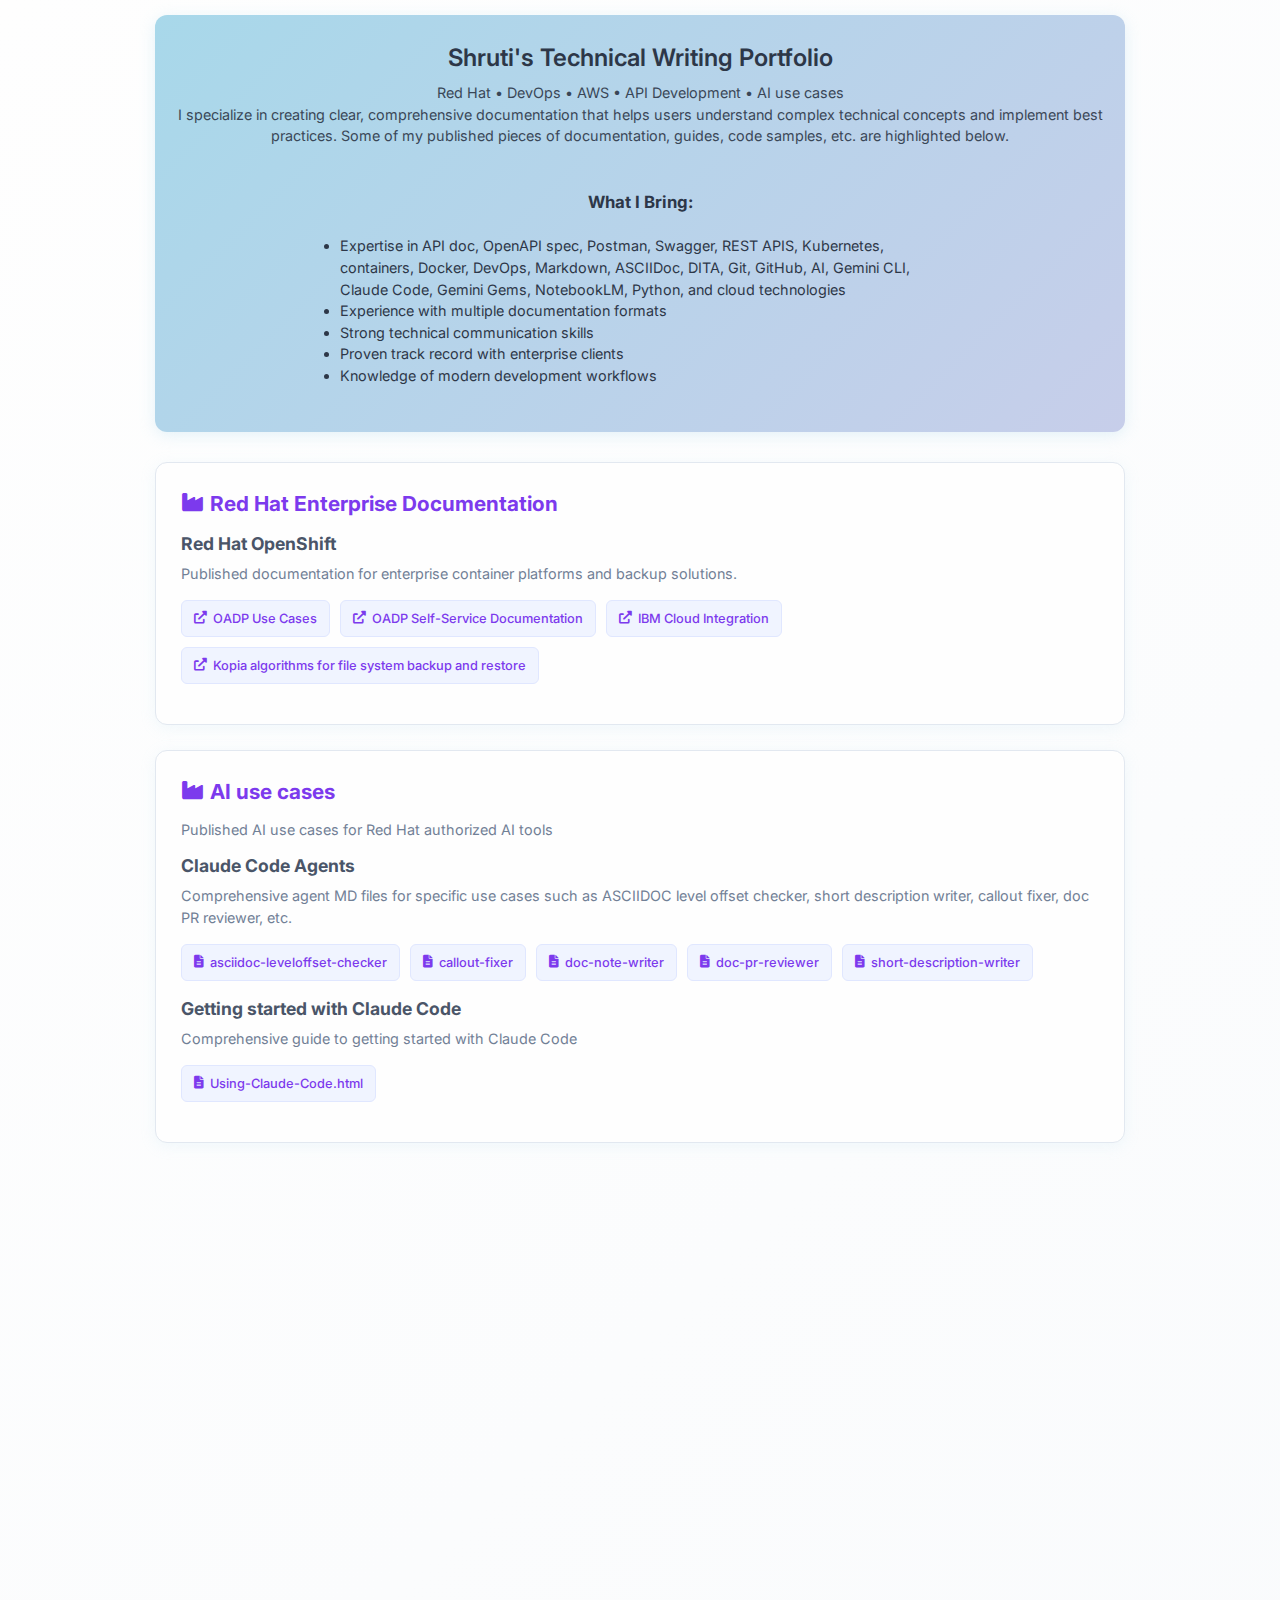
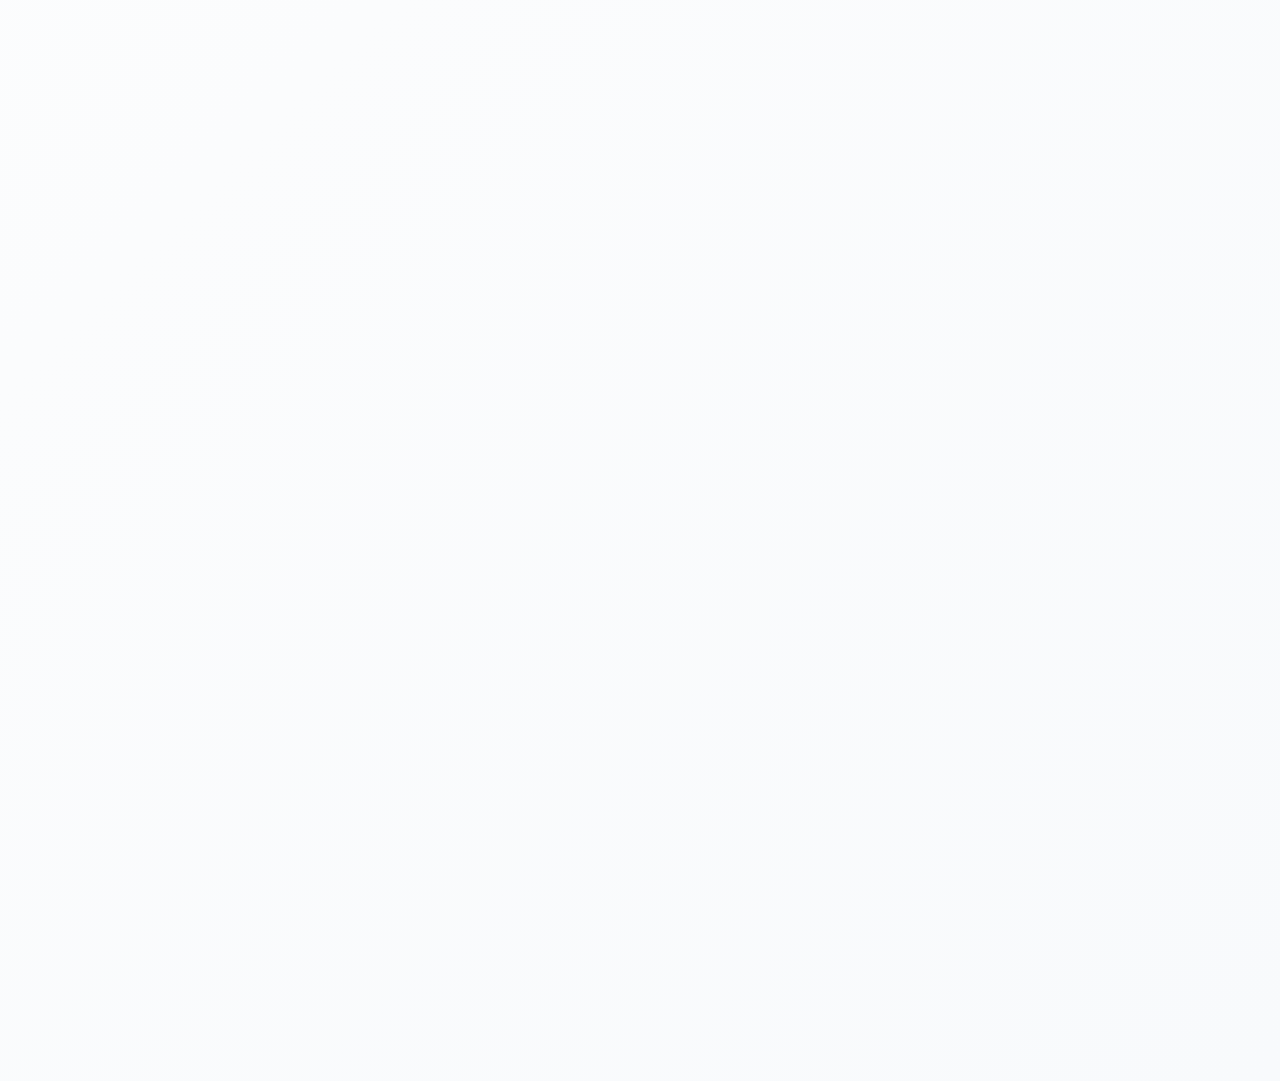
<file: index.html>
<!DOCTYPE html>
<html lang="en">
<head>
    <meta charset="UTF-8">
    <meta name="viewport" content="width=device-width, initial-scale=1.0">
    <title>Technical Writing Portfolio</title>
    <link href="https://cdnjs.cloudflare.com/ajax/libs/font-awesome/6.0.0/css/all.min.css" rel="stylesheet">
    <link href="https://fonts.googleapis.com/css2?family=Inter:wght@300;400;500;600;700&display=swap" rel="stylesheet">
    <link rel="stylesheet" href="profile.css">
</head>
<body>
    <div class="container">
        <!-- Header -->
        <div class="header">
            <h1>Shruti's Technical Writing Portfolio</h1>
            <p>Red Hat • DevOps • AWS • API Development • AI use cases</p>
            <p>I specialize in creating clear, comprehensive documentation that helps users understand complex technical concepts and implement best practices. Some of my published pieces of documentation, guides, code samples, etc. are highlighted below.</p>
            <br></br>
            <h3>What I Bring:</h3>
            <ul style="text-align: left; max-width: 600px; margin: 20px auto;">
                <li>Expertise in API doc, OpenAPI spec, Postman, Swagger, REST APIS, Kubernetes, containers, Docker, DevOps, Markdown, ASCIIDoc, DITA, Git, GitHub, AI, Gemini CLI, Claude Code, Gemini Gems, NotebookLM, Python, and cloud technologies</li>
                <li>Experience with multiple documentation formats</li>
                <li>Strong technical communication skills</li>
                <li>Proven track record with enterprise clients</li>
                <li>Knowledge of modern development workflows</li>
            </ul>
            
        </div>
       
        <!-- Enterprise Documentation Section -->
        <div class="section">
            <h2><i class="fas fa-industry"></i> Red Hat Enterprise Documentation</h2>
                        
            <h3>Red Hat OpenShift</h3>
            <p>Published documentation for enterprise container platforms and backup solutions.</p>
            
            <div class="files">
                <a href="https://docs.okd.io/4.19/backup_and_restore/application_backup_and_restore/oadp-use-cases/oadp-usecase-backup-using-odf.html#oadp-usecase-backup-odf_oadp-use-cases-backup" target="_blank" class="file-link link">
                    <i class="fas fa-external-link-alt"></i> OADP Use Cases
                </a>
                <a href="https://docs.okd.io/latest/backup_and_restore/application_backup_and_restore/oadp-self-service/oadp-self-service.html#oadp-self-service-overview_oadp-self-service" target="_blank" class="file-link link">
                    <i class="fas fa-external-link-alt"></i> OADP Self-Service Documentation
                </a>
                <a href="https://docs.redhat.com/en/documentation/openshift_container_platform/4.18/html/backup_and_restore/oadp-application-backup-and-restore#installing-oadp-ibm-cloud" target="_blank" class="file-link link">
                    <i class="fas fa-external-link-alt"></i> IBM Cloud Integration
                </a>
                <a href="https://docs.okd.io/latest/backup_and_restore/application_backup_and_restore/installing/overriding-kopia-algorithms.html" target="_blank" class="file-link link">
                    <i class="fas fa-external-link-alt"></i> Kopia algorithms for file system backup and restore
                </a>
                
            </div>
        </div>

        <!-- AI use cases Section -->
        <div class="section">
            <h2><i class="fas fa-industry"></i> AI use cases</h2>
            <p>Published AI use cases for Red Hat authorized AI tools</p>
             <h3>Claude Code Agents</h3>
            <p>Comprehensive agent MD files for specific use cases such as ASCIIDOC level offset checker, short description writer, callout fixer, doc PR reviewer, etc.</p>
            
            <div class="files">
                <a href="./Portfolio-data/AI-use-cases/Claude Code Agents/asciidoc-leveloffset-checker.md" target="_blank" class="file-link md">
                    <i class="fas fa-file-alt"></i> asciidoc-leveloffset-checker
                </a>
                <a href="./Portfolio-data/AI-use-cases/Claude Code Agents/callout-fixer.md" target="_blank" class="file-link md">
                    <i class="fas fa-file-alt"></i> callout-fixer
                </a>
                <a href="./Portfolio-data/AI-use-cases/Claude Code Agents/doc-note-writer.md" target="_blank" class="file-link md">
                    <i class="fas fa-file-alt"></i> doc-note-writer
                </a>
                <a href="./Portfolio-data/AI-use-cases/Claude Code Agents/doc-pr-reviewer.md" target="_blank" class="file-link md">
                    <i class="fas fa-file-alt"></i> doc-pr-reviewer
                </a>
                <a href="./Portfolio-data/AI-use-cases/Claude Code Agents/short-description-writer.md" target="_blank" class="file-link md">
                    <i class="fas fa-file-alt"></i> short-description-writer
                </a>
            </div>
         
             <h3>Getting started with Claude Code</h3>
            <p>Comprehensive guide to getting started with Claude Code</p>
             <div class="files">
                <a href="./Portfolio-data/AI-use-cases/Using-Claude-Code.html" target="_blank" class="file-link html">
                    <i class="fas fa-file-alt"></i> Using-Claude-Code.html
                </a>
                
            </div>
        </div>
        
        <!-- DevOps Section -->
        <div class="section">
            <h2><i class="fas fa-sync-alt"></i> DevOps & CI/CD</h2>
            <p>Comprehensive documentation covering CI/CD best practices, pipeline automation, and deployment strategies.</p>
            
            <h3>Continuous Integration & Delivery</h3>
            <p>Detailed guides on automated build processes, deployment pipelines, and environment management.</p>
            
            <div class="files">
                <a href="./Portfolio-data/DevOps/Devops_CI_CD.pdf" target="_blank" class="file-link pdf">
                    <i class="fas fa-file-pdf"></i> CI/CD Guide
                </a>
                <a href="./Portfolio-data/Markdown/Devops_CI_CD.md" target="_blank" class="file-link md">
                    <i class="fas fa-file-alt"></i> Markdown
                </a>
                <a href="./Portfolio-data/HTML/Devops_CI_CD.html" target="_blank" class="file-link html">
                    <i class="fas fa-file-code"></i> HTML
                </a>
                <a href="./Portfolio-data/DITA/Devops_CI_CD.dita" target="_blank" class="file-link dita">
                    <i class="fas fa-file-code"></i> DITA
                </a>
            </div>

            <h3>Infrastructure as Code</h3>
            <p>Guides on automating infrastructure provisioning and management using AWS CloudFormation.</p>
            
            <div class="files">
                <a href="./Portfolio-data/DevOps/Infrastructure_as_Code.pdf" target="_blank" class="file-link pdf">
                    <i class="fas fa-file-pdf"></i> IaC Guide
                </a>
                <a href="./Portfolio-data/Markdown/Infrastructure_as_Code.md" target="_blank" class="file-link md">
                    <i class="fas fa-file-alt"></i> Markdown
                </a>
                <a href="./Portfolio-data/HTML/Infrastructure_as_Code.html" target="_blank" class="file-link html">
                    <i class="fas fa-file-code"></i> HTML
                </a>
                <a href="./Portfolio-data/DITA/Infrastructure_as_Code.dita" target="_blank" class="file-link dita">
                    <i class="fas fa-file-code"></i> DITA
                </a>
            </div>

        </div>

        <!-- AWS Section -->
        <div class="section">
            <h2><i class="fas fa-cloud"></i> AWS Cloud Services</h2>
            <p>Practical examples and templates for AWS resource provisioning and management.</p>
            
            <h3>CloudFormation Templates</h3>
            <p>Sample S3 bucket creation template with best practices:</p>
            
            <div class="code-example">
                <pre><code>AWSTemplateFormatVersion: 2010-09-09
Resources:
  S3Bucket:
    Type: 'AWS::S3::Bucket'
    DeletionPolicy: Retain
    Properties:
      BucketName: sample-bucket
      AccessControl: PublicRead
Outputs:
  BucketName:
    Value: !Ref S3Bucket
    Description: Name of the sample Amazon S3 bucket</code></pre>
            </div>
            
            <a href="./Portfolio-data/AWS CloudFormation Templates/Create-S3-Bucket.yml" target="_blank" class="download-link pastel-button soft-blue">
                <i class="fas fa-download"></i> Download Template
            </a>

            <h3>EC2 Instance Management</h3>
            <p>Step-by-step guides for launching and connecting to Amazon EC2 instances across different platforms.</p>
            
            <div class="files">
                <a href="./Portfolio-data/How-To Guides/Connecting to an Amazon EC2 instance.md" target="_blank" class="file-link md">
                    <i class="fas fa-file-alt"></i> Connection Guide
                </a>
                <a href="./Portfolio-data/How-To Guides/Launching an Amazon EC2 instance.html" target="_blank" class="file-link html">
                    <i class="fas fa-file-code"></i> Launch Guide
                </a>
            </div>

            <h3>API Documentation</h3>
            <p>Comprehensive OpenAPI specifications for Amazon EC2 APIs with step-by-step implementation guides.</p>
            
            <div class="files">
                <a href="./Portfolio-data/API Documentation/Step-by-Step OpenAPI Specs Yaml/openapi_step8_fulldoc.yaml" target="_blank" class="file-link yaml">
                    <i class="fas fa-file-code"></i> Full API Spec
                </a>
                <a href="./Portfolio-data/API Documentation/OpenAPI Spec for Amazon EC2 API/openapi_amazon_ec2_describeavailabilityzones.yaml" target="_blank" class="file-link yaml">
                    <i class="fas fa-file-code"></i> EC2 API
                </a>
                <a href="./Portfolio-data/API Documentation/Step-by-Step OpenAPI Specs Yaml/" target="_blank" class="file-link link">
                    <i class="fas fa-folder"></i> Step-by-Step Guide
                </a>
            </div>

        </div>

        <!-- Voice Technology Section -->
        <div class="section">
            <h2><i class="fas fa-microphone"></i> Voice Technology</h2>
            <p>Complete course materials covering voice interface design and implementation for Alexa skills.</p>
            
            <h3>Alexa Skill Development</h3>
            <p>Comprehensive guides covering voice interface design, skill development, and best practices.</p>
            
            <div class="files">
                <a href="./Portfolio-data/Alexa Content/Alexa_Course Outline.pdf" target="_blank" class="file-link pdf">
                    <i class="fas fa-file-pdf"></i> Course Outline
                </a>
                <a href="./Portfolio-data/Alexa Content/Alexa_Build with Alexa.pdf" target="_blank" class="file-link pdf">
                    <i class="fas fa-file-pdf"></i> Build with Alexa
                </a>
                <a href="./Portfolio-data/Alexa Content/Alexa_How Alexa works.pdf" target="_blank" class="file-link pdf">
                    <i class="fas fa-file-pdf"></i> Voice Interface Guide
                </a>
                <a href="./Portfolio-data/Alexa Content/Alexa_Steps to build a skill.pdf" target="_blank" class="file-link pdf">
                    <i class="fas fa-file-pdf"></i> Skill Development Steps
                </a>
            </div>

        </div>       

            
        </div>     
 

    <script src="profile.js"></script>
</body>
</html>
</file>
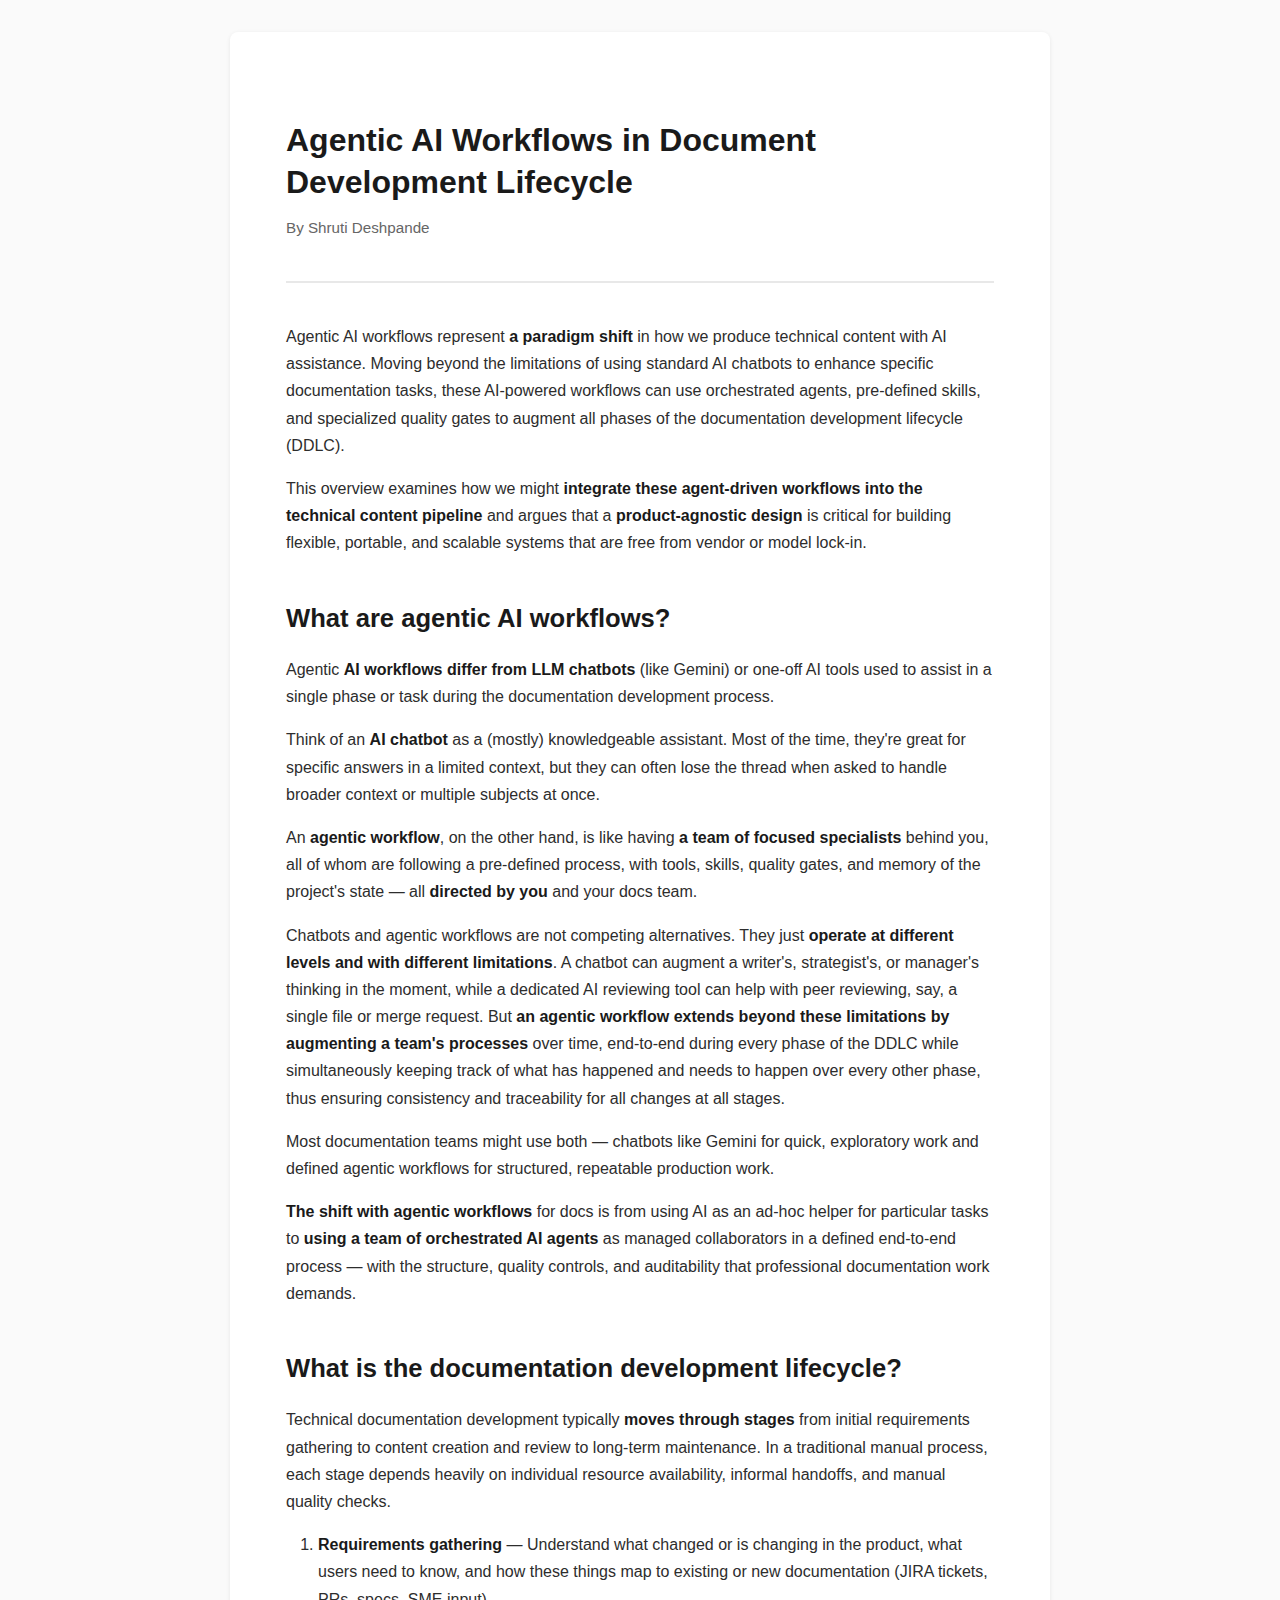
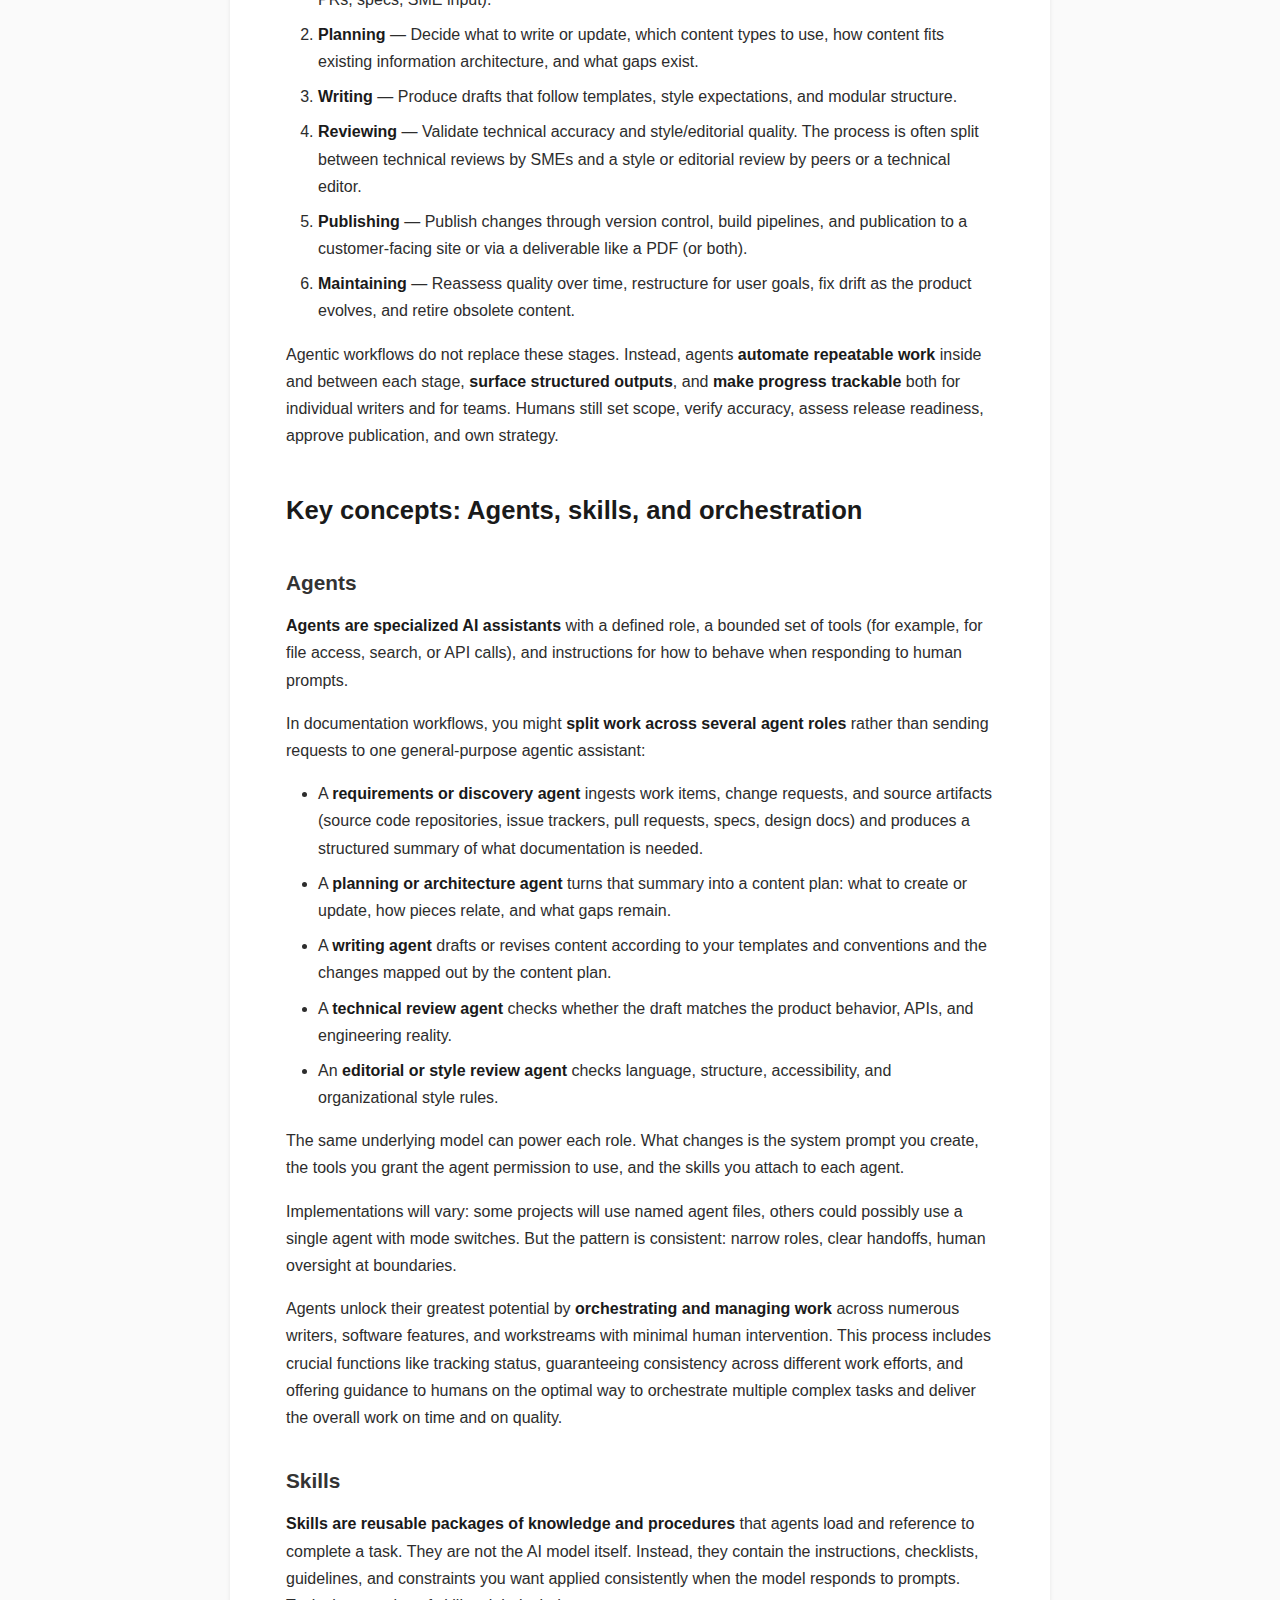
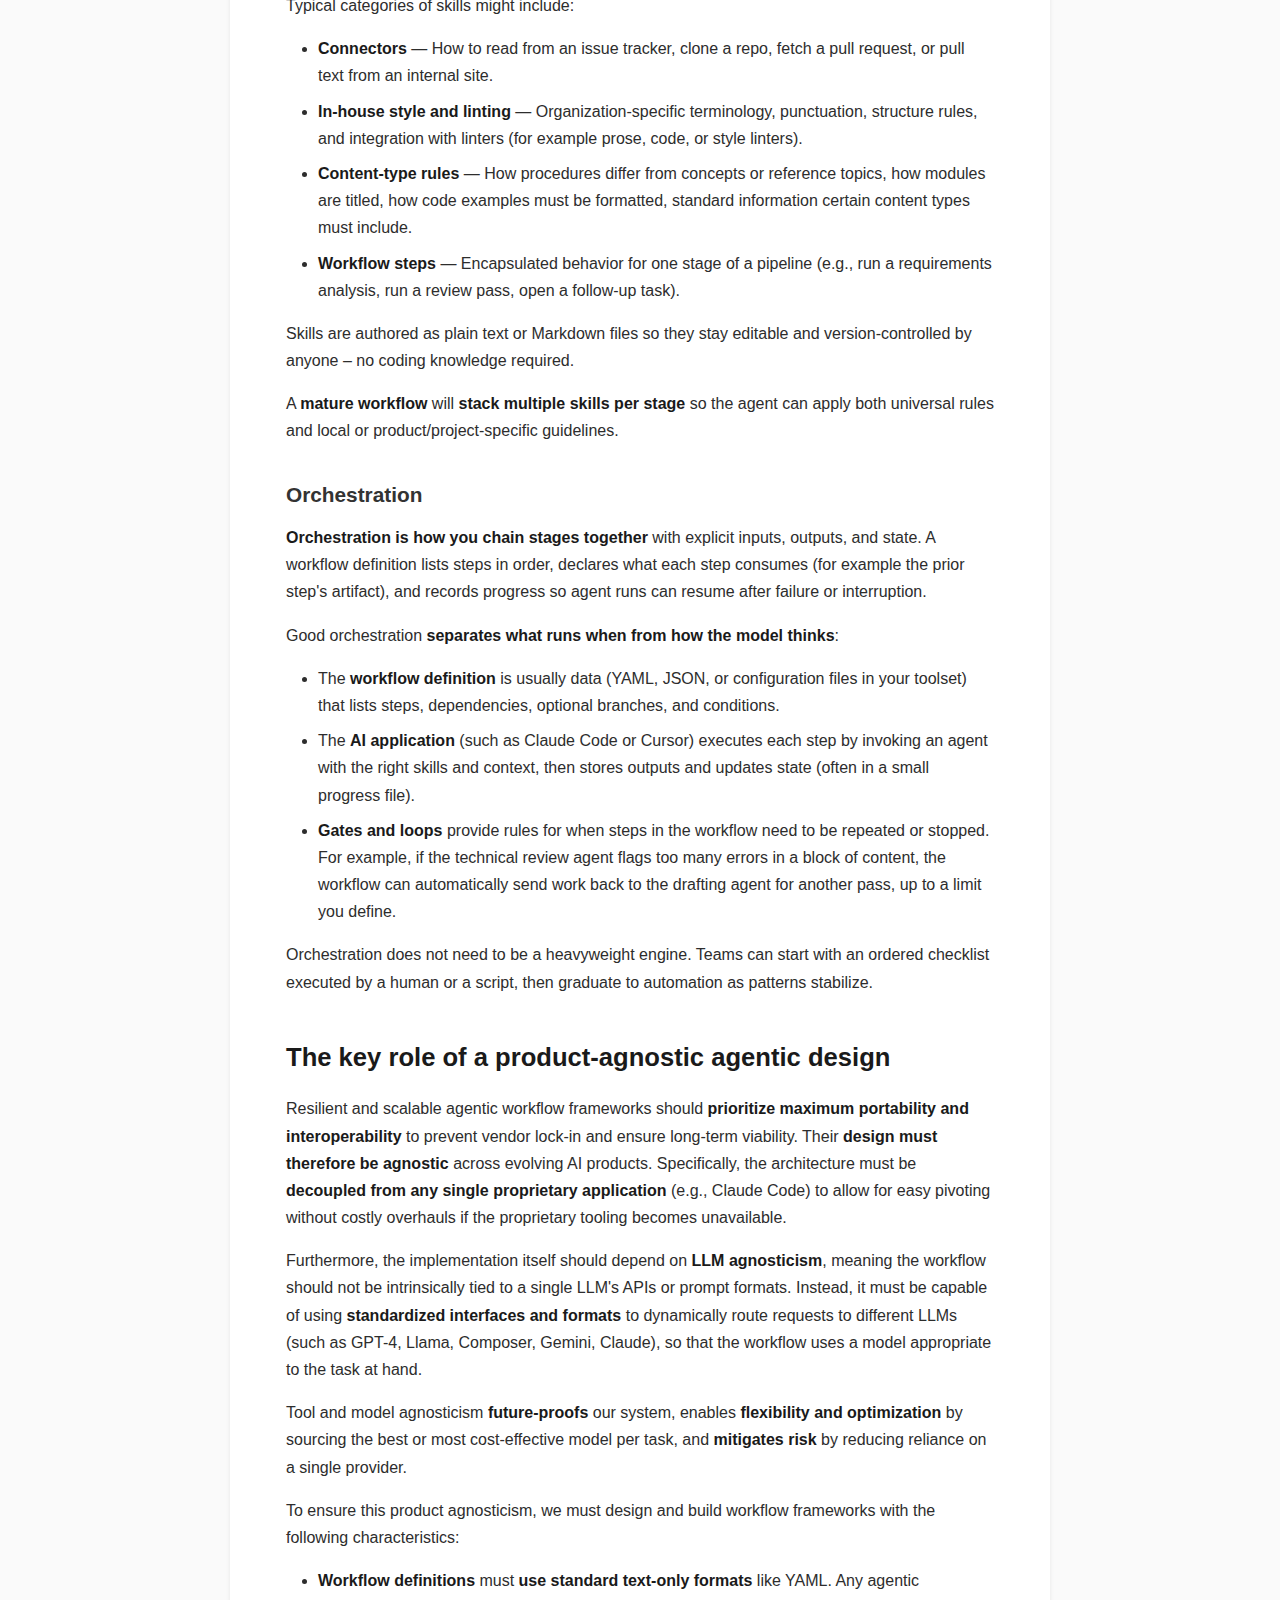
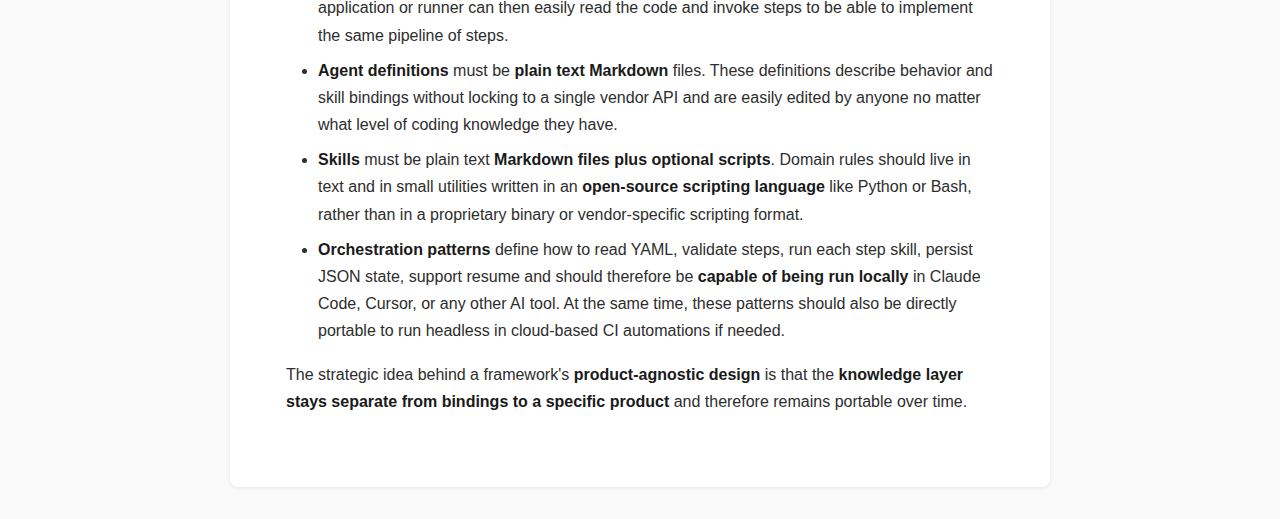
<file: Portfolio-data/AI-use-cases/agentic-ai-workflows-ddlc.html>
<!DOCTYPE html>
<html lang="en">
<head>
    <meta charset="UTF-8">
    <meta name="viewport" content="width=device-width, initial-scale=1.0">
    <title>Agentic AI Workflows in Document Development Lifecycle</title>
    <style>
        * {
            margin: 0;
            padding: 0;
            box-sizing: border-box;
        }
        body {
            font-family: 'Segoe UI', Tahoma, Geneva, Verdana, sans-serif;
            line-height: 1.7;
            color: #2d2d2d;
            background-color: #fafafa;
            padding: 2rem 1rem;
        }
        article {
            max-width: 820px;
            margin: 0 auto;
            background: #fff;
            padding: 3rem 3.5rem;
            border-radius: 8px;
            box-shadow: 0 1px 4px rgba(0, 0, 0, 0.08);
        }
        header {
            margin-bottom: 2.5rem;
            padding-bottom: 1.5rem;
            border-bottom: 2px solid #e8e8e8;
        }
        header h1 {
            font-size: 2rem;
            line-height: 1.3;
            color: #1a1a1a;
            margin-bottom: 0.75rem;
        }
        .byline {
            font-size: 0.95rem;
            color: #666;
        }
        h1 {
            font-size: 1.6rem;
            color: #1a1a1a;
            margin-top: 2.5rem;
            margin-bottom: 1rem;
        }
        h2 {
            font-size: 1.3rem;
            color: #333;
            margin-top: 2rem;
            margin-bottom: 0.75rem;
        }
        p {
            margin-bottom: 1rem;
        }
        section {
            margin-bottom: 1.5rem;
        }
        ol, ul {
            margin-bottom: 1rem;
            padding-left: 2rem;
        }
        li {
            margin-bottom: 0.5rem;
        }
        li p {
            margin-bottom: 0.25rem;
        }
        table {
            width: 100%;
            border-collapse: collapse;
            margin: 1.5rem 0;
            font-size: 0.92rem;
        }
        th, td {
            border: 1px solid #d0d0d0;
            padding: 0.7rem 0.9rem;
            text-align: left;
            vertical-align: top;
        }
        th {
            background-color: #f0f0f0;
            font-weight: 600;
        }
        th p, td p {
            margin-bottom: 0;
        }
        tr:nth-child(even) {
            background-color: #f9f9f9;
        }
        strong {
            color: #1a1a1a;
        }
        @media (max-width: 600px) {
            article {
                padding: 1.5rem 1.25rem;
            }
            header h1 {
                font-size: 1.5rem;
            }
            h1 {
                font-size: 1.3rem;
            }
            table {
                font-size: 0.82rem;
            }
            th, td {
                padding: 0.5rem;
            }
        }
    </style>
</head>
<body>
    <article>
        <header>
            <h1>Agentic AI Workflows in Document Development Lifecycle</h1>
            <p class="byline">By Shruti Deshpande</p>
        </header>

        <p>Agentic AI workflows represent <strong>a paradigm shift</strong> in how we produce technical content with AI assistance. Moving beyond the limitations of using standard AI chatbots to enhance specific documentation tasks, these AI-powered workflows can use orchestrated agents, pre-defined skills, and specialized quality gates to augment all phases of the documentation development lifecycle (DDLC).</p>

        <p>This overview examines how we might <strong>integrate these agent-driven workflows into the technical content pipeline</strong> and argues that a <strong>product-agnostic design</strong> is critical for building flexible, portable, and scalable systems that are free from vendor or model lock-in.</p>

        <section>
            <h1 id="what-are-agentic-ai-workflows">What are agentic AI workflows?</h1>

            <p>Agentic <strong>AI workflows differ from LLM chatbots</strong> (like Gemini) or one-off AI tools used to assist in a single phase or task during the documentation development process.</p>

            <p>Think of an <strong>AI chatbot</strong> as a (mostly) knowledgeable assistant. Most of the time, they're great for specific answers in a limited context, but they can often lose the thread when asked to handle broader context or multiple subjects at once.</p>

            <p>An <strong>agentic workflow</strong>, on the other hand, is like having <strong>a team of focused specialists</strong> behind you, all of whom are following a pre-defined process, with tools, skills, quality gates, and memory of the project's state &mdash; all <strong>directed by you</strong> and your docs team.</p>

            <p>Chatbots and agentic workflows are not competing alternatives. They just <strong>operate at different levels and with different limitations</strong>. A chatbot can augment a writer's, strategist's, or manager's thinking in the moment, while a dedicated AI reviewing tool can help with peer reviewing, say, a single file or merge request. But <strong>an agentic workflow extends beyond these limitations by augmenting a team's processes</strong> over time, end-to-end during every phase of the DDLC while simultaneously keeping track of what has happened and needs to happen over every other phase, thus ensuring consistency and traceability for all changes at all stages.</p>

            <p>Most documentation teams might use both &mdash; chatbots like Gemini for quick, exploratory work and defined agentic workflows for structured, repeatable production work.</p>

            <p><strong>The shift with agentic workflows</strong> for docs is from using AI as an ad-hoc helper for particular tasks to <strong>using a team of orchestrated AI agents</strong> as managed collaborators in a defined end-to-end process &mdash; with the structure, quality controls, and auditability that professional documentation work demands.</p>
        </section>

        <section>
            <h1 id="what-is-the-documentation-development-lifecycle">What is the documentation development lifecycle?</h1>

            <p>Technical documentation development typically <strong>moves through stages</strong> from initial requirements gathering to content creation and review to long-term maintenance. In a traditional manual process, each stage depends heavily on individual resource availability, informal handoffs, and manual quality checks.</p>

            <ol>
                <li><strong>Requirements gathering</strong> &mdash; Understand what changed or is changing in the product, what users need to know, and how these things map to existing or new documentation (JIRA tickets, PRs, specs, SME input).</li>
                <li><strong>Planning</strong> &mdash; Decide what to write or update, which content types to use, how content fits existing information architecture, and what gaps exist.</li>
                <li><strong>Writing</strong> &mdash; Produce drafts that follow templates, style expectations, and modular structure.</li>
                <li><strong>Reviewing</strong> &mdash; Validate technical accuracy and style/editorial quality. The process is often split between technical reviews by SMEs and a style or editorial review by peers or a technical editor.</li>
                <li><strong>Publishing</strong> &mdash; Publish changes through version control, build pipelines, and publication to a customer-facing site or via a deliverable like a PDF (or both).</li>
                <li><strong>Maintaining</strong> &mdash; Reassess quality over time, restructure for user goals, fix drift as the product evolves, and retire obsolete content.</li>
            </ol>

            <p>Agentic workflows do not replace these stages. Instead, agents <strong>automate repeatable work</strong> inside and between each stage, <strong>surface structured outputs</strong>, and <strong>make progress trackable</strong> both for individual writers and for teams. Humans still set scope, verify accuracy, assess release readiness, approve publication, and own strategy.</p>
        </section>

        <section>
            <h1 id="key-concepts-agents-skills-and-orchestration">Key concepts: Agents, skills, and orchestration</h1>
        </section>

        <section>
            <h2 id="agents">Agents</h2>

            <p><strong>Agents are specialized AI assistants</strong> with a defined role, a bounded set of tools (for example, for file access, search, or API calls), and instructions for how to behave when responding to human prompts.</p>

            <p>In documentation workflows, you might <strong>split work across several agent roles</strong> rather than sending requests to one general-purpose agentic assistant:</p>

            <ul>
                <li>A <strong>requirements or discovery agent</strong> ingests work items, change requests, and source artifacts (source code repositories, issue trackers, pull requests, specs, design docs) and produces a structured summary of what documentation is needed.</li>
                <li>A <strong>planning or architecture agent</strong> turns that summary into a content plan: what to create or update, how pieces relate, and what gaps remain.</li>
                <li>A <strong>writing agent</strong> drafts or revises content according to your templates and conventions and the changes mapped out by the content plan.</li>
                <li>A <strong>technical review agent</strong> checks whether the draft matches the product behavior, APIs, and engineering reality.</li>
                <li>An <strong>editorial or style review agent</strong> checks language, structure, accessibility, and organizational style rules.</li>
            </ul>

            <p>The same underlying model can power each role. What changes is the system prompt you create, the tools you grant the agent permission to use, and the skills you attach to each agent.</p>

            <p>Implementations will vary: some projects will use named agent files, others could possibly use a single agent with mode switches. But the pattern is consistent: narrow roles, clear handoffs, human oversight at boundaries.</p>

            <p>Agents unlock their greatest potential by <strong>orchestrating and managing work</strong> across numerous writers, software features, and workstreams with minimal human intervention. This process includes crucial functions like tracking status, guaranteeing consistency across different work efforts, and offering guidance to humans on the optimal way to orchestrate multiple complex tasks and deliver the overall work on time and on quality.</p>
        </section>

        <section>
            <h2 id="skills">Skills</h2>

            <p><strong>Skills are reusable packages of knowledge and procedures</strong> that agents load and reference to complete a task. They are not the AI model itself. Instead, they contain the instructions, checklists, guidelines, and constraints you want applied consistently when the model responds to prompts. Typical categories of skills might include:</p>

            <ul>
                <li><strong>Connectors</strong> &mdash; How to read from an issue tracker, clone a repo, fetch a pull request, or pull text from an internal site.</li>
                <li><strong>In-house style and linting</strong> &mdash; Organization-specific terminology, punctuation, structure rules, and integration with linters (for example prose, code, or style linters).</li>
                <li><strong>Content-type rules</strong> &mdash; How procedures differ from concepts or reference topics, how modules are titled, how code examples must be formatted, standard information certain content types must include.</li>
                <li><strong>Workflow steps</strong> &mdash; Encapsulated behavior for one stage of a pipeline (e.g., run a requirements analysis, run a review pass, open a follow-up task).</li>
            </ul>

            <p>Skills are authored as plain text or Markdown files so they stay editable and version-controlled by anyone &ndash; no coding knowledge required.</p>

            <p>A <strong>mature workflow</strong> will <strong>stack multiple skills per stage</strong> so the agent can apply both universal rules and local or product/project-specific guidelines.</p>
        </section>

        <section>
            <h2 id="orchestration">Orchestration</h2>

            <p><strong>Orchestration is how you chain stages together</strong> with explicit inputs, outputs, and state. A workflow definition lists steps in order, declares what each step consumes (for example the prior step's artifact), and records progress so agent runs can resume after failure or interruption.</p>

            <p>Good orchestration <strong>separates what runs when from how the model thinks</strong>:</p>

            <ul>
                <li><p>The <strong>workflow definition</strong> is usually data (YAML, JSON, or configuration files in your toolset) that lists steps, dependencies, optional branches, and conditions.</p></li>
                <li><p>The <strong>AI application</strong> (such as Claude Code or Cursor) executes each step by invoking an agent with the right skills and context, then stores outputs and updates state (often in a small progress file).</p></li>
                <li><p><strong>Gates and loops</strong> provide rules for when steps in the workflow need to be repeated or stopped. For example, if the technical review agent flags too many errors in a block of content, the workflow can automatically send work back to the drafting agent for another pass, up to a limit you define.</p></li>
            </ul>

            <p>Orchestration does not need to be a heavyweight engine. Teams can start with an ordered checklist executed by a human or a script, then graduate to automation as patterns stabilize.</p>
        </section>

        <section>
            <h1 id="the-key-role-of-a-product-agnostic-agentic-design">The key role of a product-agnostic agentic design</h1>

            <p>Resilient and scalable agentic workflow frameworks should <strong>prioritize maximum portability and interoperability</strong> to prevent vendor lock-in and ensure long-term viability. Their <strong>design must therefore be agnostic</strong> across evolving AI products. Specifically, the architecture must be <strong>decoupled from any single proprietary application</strong> (e.g., Claude Code) to allow for easy pivoting without costly overhauls if the proprietary tooling becomes unavailable.</p>

            <p>Furthermore, the implementation itself should depend on <strong>LLM agnosticism</strong>, meaning the workflow should not be intrinsically tied to a single LLM's APIs or prompt formats. Instead, it must be capable of using <strong>standardized interfaces and formats</strong> to dynamically route requests to different LLMs (such as GPT-4, Llama, Composer, Gemini, Claude), so that the workflow uses a model appropriate to the task at hand.</p>

            <p>Tool and model agnosticism <strong>future-proofs</strong> our system, enables <strong>flexibility and optimization</strong> by sourcing the best or most cost-effective model per task, and <strong>mitigates risk</strong> by reducing reliance on a single provider.</p>

            <p>To ensure this product agnosticism, we must design and build workflow frameworks with the following characteristics:</p>

            <ul>
                <li><strong>Workflow definitions</strong> must <strong>use standard text-only formats</strong> like YAML. Any agentic application or runner can then easily read the code and invoke steps to be able to implement the same pipeline of steps.</li>
                <li><strong>Agent definitions</strong> must be <strong>plain text Markdown</strong> files. These definitions describe behavior and skill bindings without locking to a single vendor API and are easily edited by anyone no matter what level of coding knowledge they have.</li>
                <li><strong>Skills</strong> must be plain text <strong>Markdown files plus optional scripts</strong>. Domain rules should live in text and in small utilities written in an <strong>open-source scripting language</strong> like Python or Bash, rather than in a proprietary binary or vendor-specific scripting format.</li>
                <li><strong>Orchestration patterns</strong> define how to read YAML, validate steps, run each step skill, persist JSON state, support resume and should therefore be <strong>capable of being run locally</strong> in Claude Code, Cursor, or any other AI tool. At the same time, these patterns should also be directly portable to run headless in cloud-based CI automations if needed.</li>
            </ul>

            <p>The strategic idea behind a framework's <strong>product-agnostic design</strong> is that the <strong>knowledge layer stays separate from bindings to a specific product</strong> and therefore remains portable over time.</p>
        </section>
    </article>
</body>
</html>
</file>
<file: profile.css>
/* Simple Portfolio Styles - External CSS Version */

* {
    margin: 0;
    padding: 0;
    box-sizing: border-box;
}

body {
    font-family: 'Inter', sans-serif;
    line-height: 1.5;
    color: #4a5568;
    background: linear-gradient(135deg, #fefefe 0%, #f8fafc 100%);
    min-height: 100vh;
    font-size: 0.9rem;
}

.container {
    max-width: 1000px;
    margin: 0 auto;
    padding: 15px;
}

/* Header */
.header {
    text-align: center;
    padding: 25px 0;
    background: linear-gradient(135deg, #a8d8ea, #c7ceea);
    color: #2d3748;
    margin-bottom: 30px;
    border-radius: 12px;
    box-shadow: 0 3px 15px rgba(168, 216, 234, 0.3);
}

.header h1 {
    font-size: 1.5rem;
    margin-bottom: 6px;
    font-weight: 600;
}

.header p {
    font-size: 0.9rem;
    opacity: 0.9;
}

/* Stats */
.stats {
    display: flex;
    justify-content: center;
    gap: 25px;
    margin: 20px 0;
    flex-wrap: wrap;
}

.stat {
    text-align: center;
}

.stat-number {
    display: block;
    font-size: 1.2rem;
    font-weight: 600;
    color: #7c3aed;
}

.stat-label {
    font-size: 0.7rem;
    color: #718096;
    text-transform: uppercase;
    letter-spacing: 0.2px;
}

/* Sections */
.section {
    background: #fefefe;
    padding: 25px;
    margin-bottom: 25px;
    border-radius: 12px;
    box-shadow: 0 3px 15px rgba(168, 216, 234, 0.15);
    border: 1px solid #e2e8f0;
}

.section h2 {
    color: #7c3aed;
    margin-bottom: 12px;
    font-size: 1.3rem;
    display: flex;
    align-items: center;
    gap: 6px;
}

.section h3 {
    color: #4a5568;
    margin: 12px 0 6px 0;
    font-size: 1.1rem;
}

.section p {
    color: #718096;
    margin-bottom: 12px;
    font-size: 0.9rem;
}

/* Skills */
.skills {
    display: flex;
    flex-wrap: wrap;
    gap: 10px;
    margin: 20px 0;
}

.skill {
    background: #f0f4ff;
    color: #7c3aed;
    padding: 6px 12px;
    border-radius: 16px;
    font-size: 0.8rem;
    font-weight: 500;
    border: 1px solid #e0e7ff;
}

/* File Links */
.files {
    display: flex;
    flex-wrap: wrap;
    gap: 10px;
    margin: 15px 0;
}

.file-link {
    display: inline-flex;
    align-items: center;
    gap: 6px;
    padding: 8px 12px;
    border-radius: 6px;
    text-decoration: none;
    font-weight: 500;
    font-size: 0.8rem;
    transition: all 0.2s ease;
}

/* Force pastel colors for all file links */
.files .file-link {
    background: #f0f4ff !important;
    color: #7c3aed !important;
    border: 1px solid #e0e7ff !important;
}

/* Override any conflicting styles */
a.file-link.pdf,
a.file-link.md,
a.file-link.html,
a.file-link.yaml,
a.file-link.dita,
a.file-link.link {
    background: #f0f4ff !important;
    color: #7c3aed !important;
    border: 1px solid #e0e7ff !important;
}

.file-link:hover {
    transform: translateY(-2px);
    background: #e0e7ff !important;
    color: #5b21b6 !important;
    box-shadow: 0 4px 12px rgba(139, 92, 246, 0.2) !important;
}

.file-link.pdf {
    background: #fecaca !important;
    color: #991b1b !important;
    border: 1px solid #fca5a5 !important;
}

.file-link.pdf:hover {
    background: #fecaca !important;
    color: #7f1d1d !important;
    box-shadow: 0 4px 12px rgba(239, 68, 68, 0.2) !important;
}

.file-link.md {
    background: #bbf7d0 !important;
    color: #166534 !important;
    border: 1px solid #86efac !important;
}

.file-link.md:hover {
    background: #bbf7d0 !important;
    color: #14532d !important;
    box-shadow: 0 4px 12px rgba(34, 197, 94, 0.2) !important;
}

.file-link.html {
    background: #fed7aa !important;
    color: #9a3412 !important;
    border: 1px solid #fdba74 !important;
}

.file-link.html:hover {
    background: #fed7aa !important;
    color: #7c2d12 !important;
    box-shadow: 0 4px 12px rgba(249, 115, 22, 0.2) !important;
}

.file-link.yaml {
    background: #e9d5ff !important;
    color: #6b21a8 !important;
    border: 1px solid #c4b5fd !important;
}

.file-link.yaml:hover {
    background: #e9d5ff !important;
    color: #5b21b6 !important;
    box-shadow: 0 4px 12px rgba(139, 92, 246, 0.2) !important;
}

.file-link.dita {
    background: #f3f4f6 !important;
    color: #374151 !important;
    border: 1px solid #d1d5db !important;
}

.file-link.dita:hover {
    background: #f3f4f6 !important;
    color: #1f2937 !important;
    box-shadow: 0 4px 12px rgba(107, 114, 128, 0.2) !important;
}

.file-link.link {
    background: #dbeafe !important;
    color: #1e40af !important;
    border: 1px solid #93c5fd !important;
}

.file-link.link:hover {
    background: #dbeafe !important;
    color: #1d4ed8 !important;
    box-shadow: 0 4px 12px rgba(59, 130, 246, 0.2) !important;
}

/* Code Example */
.code-example {
    background: #f8fafc;
    color: #4a5568;
    padding: 20px;
    border-radius: 12px;
    margin: 20px 0;
    overflow-x: auto;
    border: 1px solid #e2e8f0;
    box-shadow: 0 2px 8px rgba(168, 216, 234, 0.1);
}

.code-example pre {
    font-family: 'Monaco', 'Menlo', monospace;
    font-size: 0.8rem;
    line-height: 1.4;
}

.download-link {
    display: inline-flex;
    align-items: center;
    gap: 6px;
    background: #dbeafe !important;
    color: #1e40af !important;
    padding: 10px 16px;
    border-radius: 8px;
    text-decoration: none;
    font-weight: 500;
    font-size: 0.9rem;
    margin: 12px 0;
    transition: all 0.2s ease;
    border: 1px solid #93c5fd !important;
}

.download-link:hover {
    background: #bfdbfe !important;
    color: #1d4ed8 !important;
    transform: translateY(-2px);
    box-shadow: 0 4px 12px rgba(59, 130, 246, 0.3) !important;
}

/* Pastel Button Styles */
.pastel-button {
    background: #e9d5ff !important;
    color: #6b21a8 !important;
    border: 1px solid #c4b5fd !important;
}

.pastel-button:hover {
    background: #ddd6fe !important;
    color: #5b21b6 !important;
    transform: translateY(-2px);
    box-shadow: 0 4px 12px rgba(139, 92, 246, 0.3) !important;
}

/* Alternative pastel button styles */
.pastel-button.soft-blue {
    background: #dbeafe !important;
    color: #1e40af !important;
    border: 1px solid #93c5fd !important;
}

.pastel-button.soft-blue:hover {
    background: #bfdbfe !important;
    color: #1d4ed8 !important;
    box-shadow: 0 4px 12px rgba(59, 130, 246, 0.3) !important;
}

.pastel-button.soft-green {
    background: #dcfce7 !important;
    color: #166534 !important;
    border: 1px solid #86efac !important;
}

.pastel-button.soft-green:hover {
    background: #bbf7d0 !important;
    color: #14532d !important;
    box-shadow: 0 4px 12px rgba(34, 197, 94, 0.3) !important;
}

.pastel-button.soft-pink {
    background: #fce7f3 !important;
    color: #be185d !important;
    border: 1px solid #f9a8d4 !important;
}

.pastel-button.soft-pink:hover {
    background: #fbcfe8 !important;
    color: #9d174d !important;
    box-shadow: 0 4px 12px rgba(236, 72, 153, 0.3) !important;
}

/* Contact */
.contact {
    background: linear-gradient(135deg, #e9d5ff, #c7ceea);
    color: #4a5568;
    text-align: center;
    border: 1px solid #d1d5db;
}

.contact h2 {
    color: #7c3aed;
}

.contact-info {
    display: flex;
    justify-content: center;
    gap: 30px;
    margin: 20px 0;
    flex-wrap: wrap;
}

.contact-item {
    display: flex;
    align-items: center;
    gap: 10px;
}

/* Responsive */
@media (max-width: 768px) {
    .container {
        padding: 10px;
    }

    .header h1 {
        font-size: 2rem;
    }

    .stats {
        gap: 20px;
    }

    .section {
        padding: 20px;
    }

    .contact-info {
        flex-direction: column;
        gap: 15px;
    }
}
</file>
